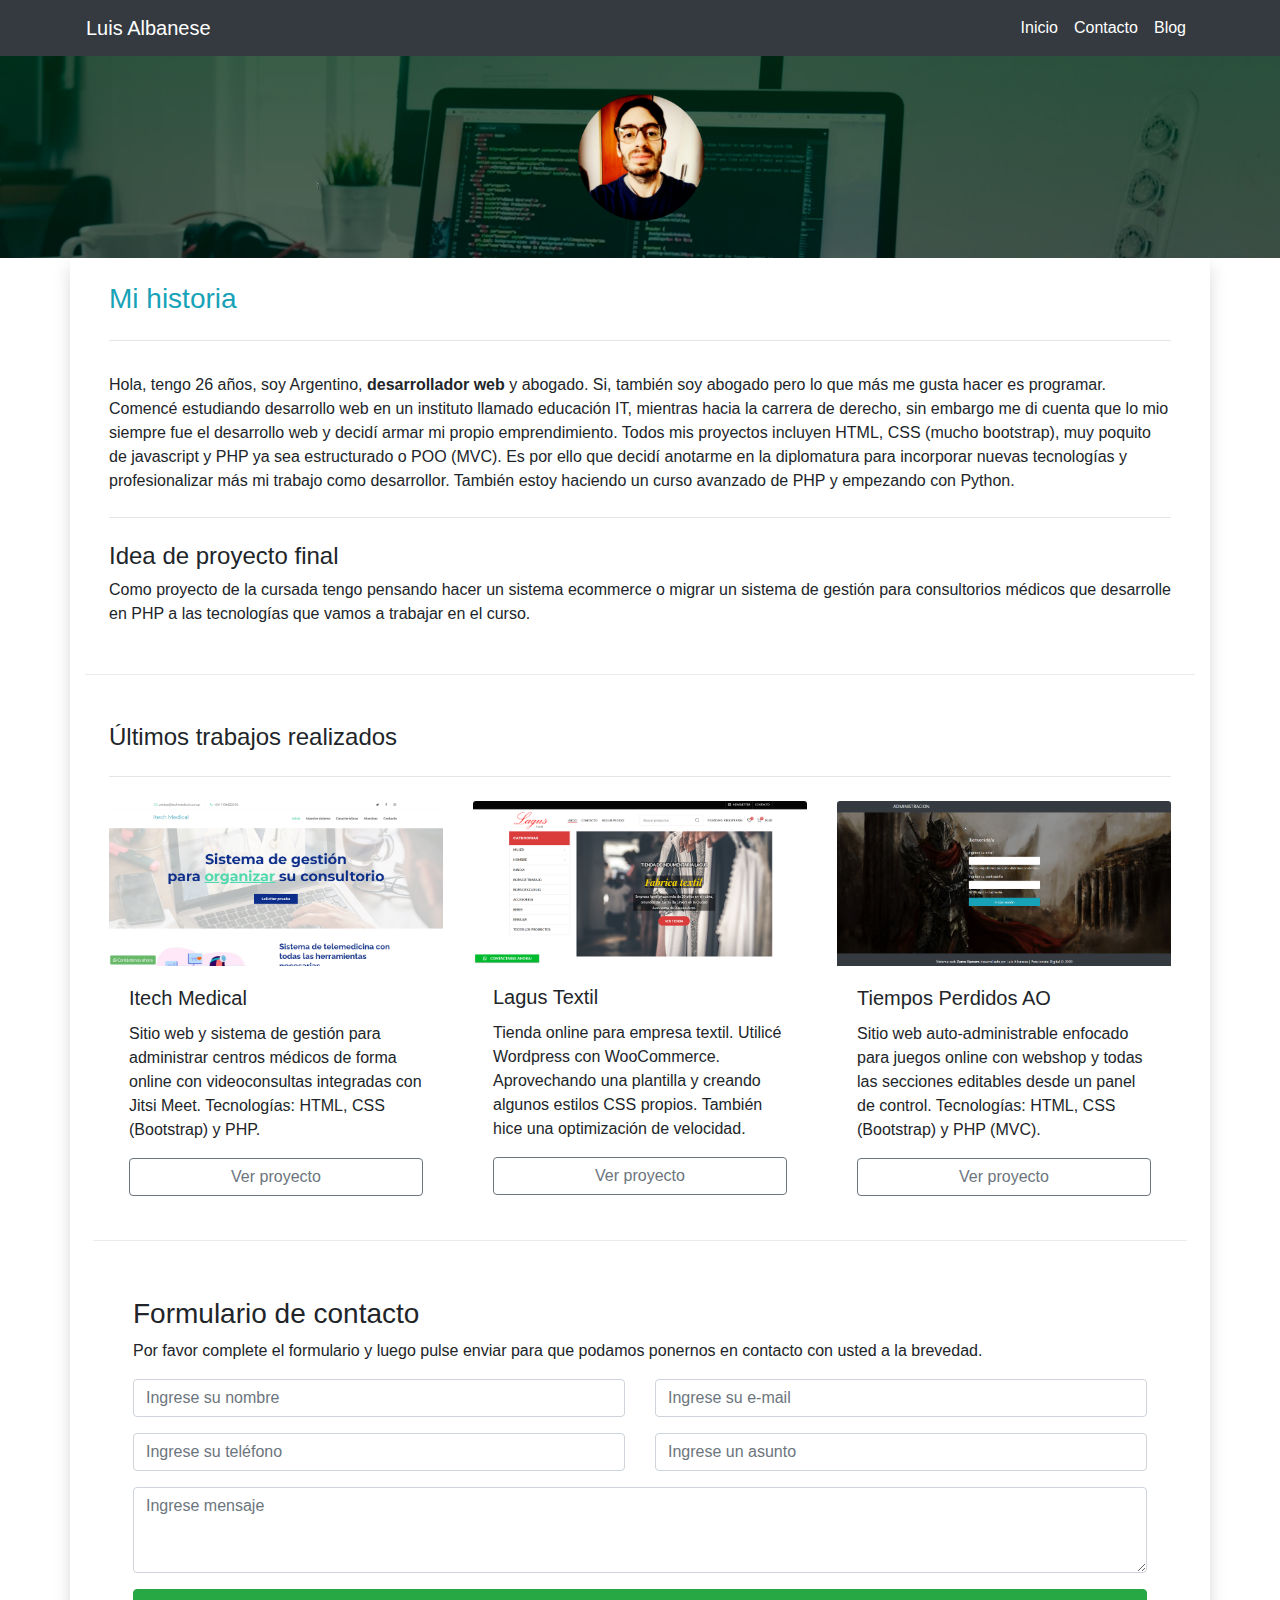
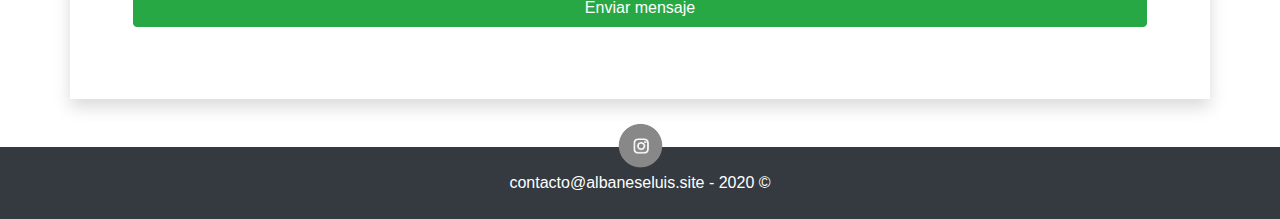
<file: index.html>
<!doctype html>
<html lang="es">

<head>
    <!-- Required meta tags -->
    <meta charset="utf-8">
    <meta name="viewport" content="width=device-width, initial-scale=1, shrink-to-fit=no">
    <meta name="description" content="Protfolio de muestra para presentar en el curso de la UTN">

    <!-- Bootstrap CSS -->
    <link rel="stylesheet" href="css/bootstrap.min.css">
    <link rel="stylesheet" href="css/custom.css">

    <title>Albanese Luis 📣 </title>
</head>

<body>
    <!-- <a href="https://api.whatsapp.com/send?phone=5491134822310&text=Hola, me interesa obtener más información." class="float btn btn-success" target="_blank">
        Contactarme ahora!
    </a>-->
    <header>

        <div class="bg-dark fixed-top">
            <nav class="navbar navbar-expand-lg navbar-dark bg-dark container">
                <a class="navbar-brand" href="#">Luis Albanese</a>
                <button class="navbar-toggler" type="button" data-toggle="collapse" data-target="#navbarNavAltMarkup" aria-controls="navbarNavAltMarkup" aria-expanded="false" aria-label="Toggle navigation">
                      <span class="navbar-toggler-icon"></span>
                    </button>
                <div class="collapse navbar-collapse" id="navbarNavAltMarkup">
                    <div class="navbar-nav ml-auto">
                        <a class="nav-link text-white" href="index.html">Inicio <span class="sr-only">(current)</span></a>
                        <a class="nav-link text-white" href="contacto.html">Contacto</a>
                        <a class="nav-link text-white" href="#">Blog</a>
                    </div>
                </div>
            </nav>
        </div>
        <img src="img/fondo1.png" alt="portada" class="img-fluid mt-5 d-none d-md-block">

        <div class="d-md-none my-5"></div>
        </div>
    </header>
    <!--contenedor principal-->
    <div class="container shadow mb-5">

        <section class="d-flex justify-content-center">
            <div class="bg-white p-4">
                <h3 class="text-info">Mi historia</h3>
                <hr class="my-4">
                <p class="pt-2">Hola, tengo 26 años, soy Argentino, <strong>desarrollador web </strong> y abogado. Si, también soy abogado pero lo que más me gusta hacer es programar. Comencé estudiando desarrollo web en un instituto llamado educación IT, mientras hacia
                    la carrera de derecho, sin embargo me di cuenta que lo mio siempre fue el desarrollo web y decidí armar mi propio emprendimiento. Todos mis proyectos incluyen HTML, CSS (mucho bootstrap), muy poquito de javascript y PHP ya sea estructurado
                    o POO (MVC). Es por ello que decidí anotarme en la diplomatura para incorporar nuevas tecnologías y profesionalizar más mi trabajo como desarrollor. También estoy haciendo un curso avanzado de PHP y empezando con Python.
                </p>
                <hr class="my-4">
                <h4>Idea de proyecto final</h4>
                <p>Como proyecto de la cursada tengo pensando hacer un sistema ecommerce o migrar un sistema de gestión para consultorios médicos que desarrolle en PHP a las tecnologías que vamos a trabajar en el curso.</p>
            </div>
        </section>
        <div class="dropdown-divider mb-5"></div>
        <section class="row px-4">
            <div class="col-md-12">
                <h4>Últimos trabajos realizados</h4>
                <hr class="my-4">
            </div>
            <div class="card col-md-4 mb-3 border-0">
                <img src="img/trabajo1.png" class="card-img-top rotate" alt="trabajo1">
                <div class="card-body">
                    <h5 class="card-title">Itech Medical</h5>
                    <p class="card-text">Sitio web y sistema de gestión para administrar centros médicos de forma online con videoconsultas integradas con Jitsi Meet. Tecnologías: HTML, CSS (Bootstrap) y PHP.</p>
                    <a href="https://itechmedical.com.ar" class="btn btn-outline-secondary btn-block" target="_blank">Ver proyecto</a>
                </div>
            </div>
            <div class="card col-md-4 mb-3 border-0">
                <img src="img/trabajo2.png" class="card-img-top rotate" alt="trabajo22">
                <div class="card-body">
                    <h5 class="card-title">Lagus Textil</h5>
                    <p class="card-text">Tienda online para empresa textil. Utilicé Wordpress con WooCommerce. Aprovechando una plantilla y creando algunos estilos CSS propios. También hice una optimización de velocidad.</p>
                    <a href="https://lagustextil.com.ar" class="btn btn-outline-secondary btn-block" target="_blank">Ver proyecto</a>
                </div>
            </div>
            <div class="card col-md-4 mb-3 border-0">
                <img src="img/trabajo3.png" class="card-img-top rotate" alt="trabajo3">
                <div class="card-body">
                    <h5 class="card-title">Tiempos Perdidos AO</h5>
                    <p class="card-text">Sitio web auto-administrable enfocado para juegos online con webshop y todas las secciones editables desde un panel de control. Tecnologías: HTML, CSS (Bootstrap) y PHP (MVC).</p>
                    <a href="https://tiempos-perdidos.com" class="btn btn-outline-secondary btn-block" target="_blank">Ver proyecto</a>
                </div>
            </div>

        </section>
        <div class="dropdown-divider mx-2"></div>
        <section class="p-5">
            <h3>Formulario de contacto</h3>
            <p>Por favor complete el formulario y luego pulse enviar para que podamos ponernos en contacto con usted a la brevedad.</p>
            <form action="#" method="POST">
                <div class="row">

                    <div class="col-md-6 form-group">
                        <input name="name" type="text" class="form-control" placeholder="Ingrese su nombre" required>
                    </div>
                    <div class="col-md-6 form-group">
                        <input name="email" type="email" class="form-control" placeholder="Ingrese su e-mail" required>
                    </div>
                    <div class="col-md-6 form-group">
                        <input name="phone" type="text" class="form-control" placeholder="Ingrese su teléfono" required>
                    </div>
                    <div class="col-md-6 form-group">
                        <input name="subject" type="text" class="form-control" placeholder="Ingrese un asunto" required>
                    </div>
                    <div class="col-12 form-group">
                        <textarea name="message" class="form-control" rows="3" placeholder="Ingrese mensaje" required></textarea>
                    </div>
                    <div class="col-12 mb-4">
                        <input name="submit" type="submit" class="btn btn-success btn-block" value="Enviar mensaje">
                    </div>
                </div>
                <!-- end form element -->
            </form>
    </div>
    </section>


    </div>

    <!--footer-->

    <!--js-->

    <script src="js/jquery3-5-1.js"></script>
    <script src="js/bootstrap.min.js"></script>


    <!--js end-->

    <footer class="d-flex justify-content-center bg-dark mt-4">
        <div class="bg-dark text-white py-4">contacto@albaneseluis.site - 2020 &copy</div>
    </footer>
    <div class="instagram">
        <a href="https://www.instagram.com/albaneselm/?hl=es-la" target="_blank" title="Seguime en instagram"><img src="img/instagram.png" alt="instagram" class="img-fluid"></a>
    </div>
</body>

</html>
</file>
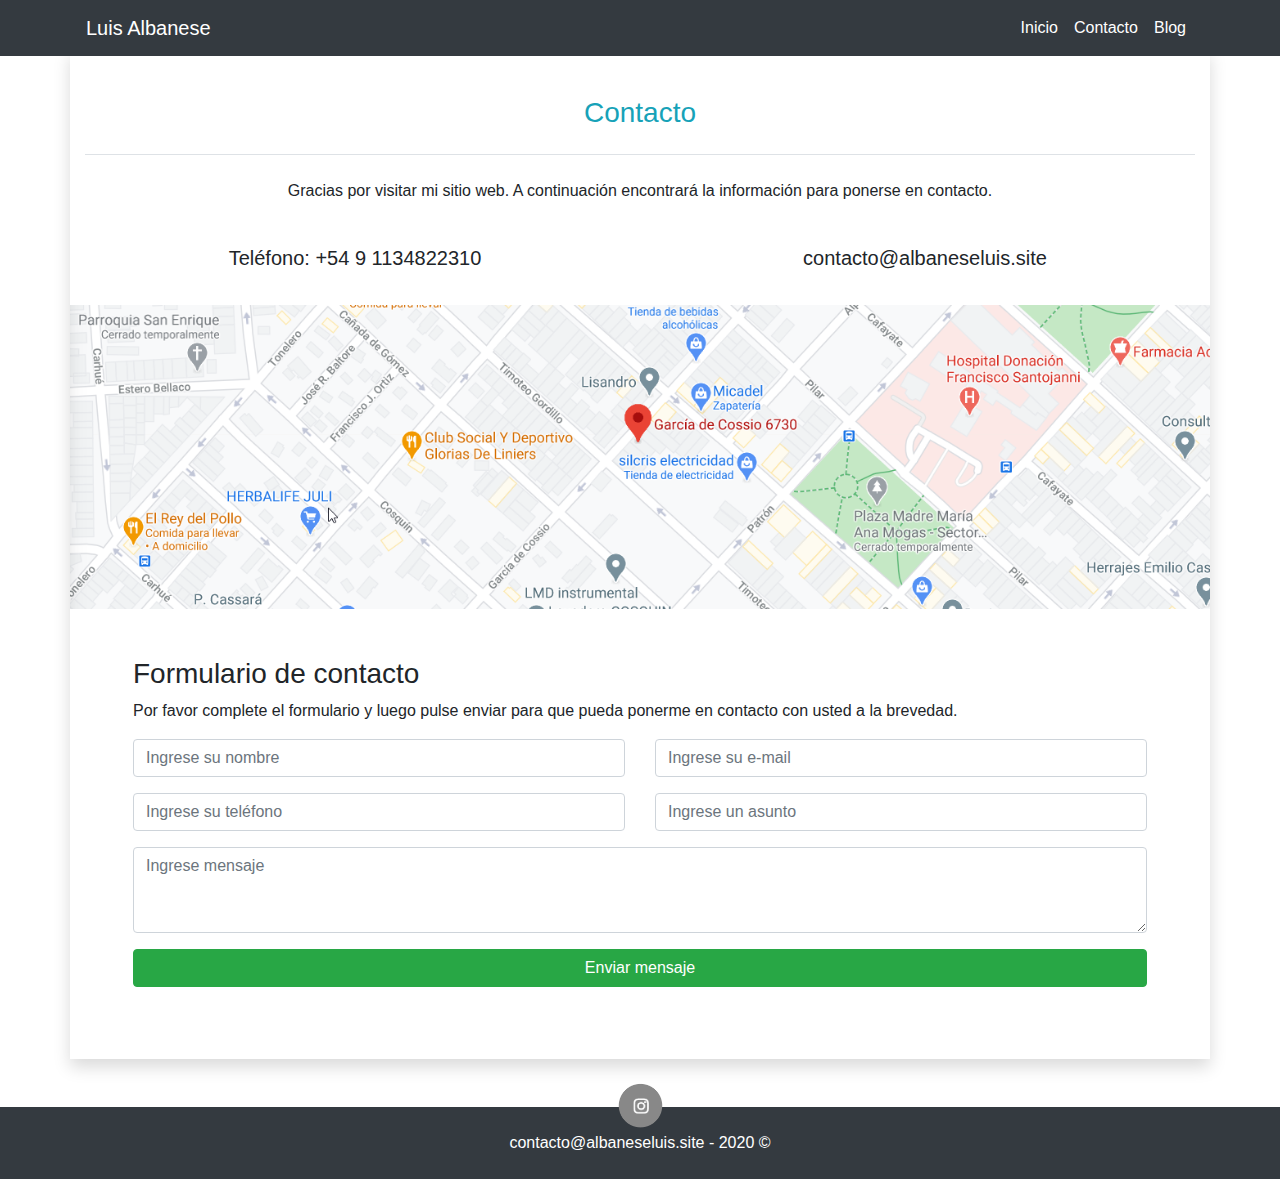
<file: contacto.html>
<!doctype html>
<html lang="es">

<head>
    <!-- Required meta tags -->
    <meta charset="utf-8">
    <meta name="viewport" content="width=device-width, initial-scale=1, shrink-to-fit=no">
    <meta name="description" content="Protfolio de muestra para presentar en el curso de la UTN">

    <!-- Bootstrap CSS -->
    <link rel="stylesheet" href="css/bootstrap.min.css">
    <link rel="stylesheet" href="css/custom.css">

    <title>Albanese Luis 📣 </title>
</head>

<body>
    <!-- <a href="https://api.whatsapp.com/send?phone=5491134822310&text=Hola, me interesa obtener más información." class="float btn btn-success" target="_blank">
        Contactarme ahora!
    </a>-->
    <header>

        <div class="bg-dark fixed-top">
            <nav class="navbar navbar-expand-lg navbar-dark bg-dark container">
                <a class="navbar-brand" href="#">Luis Albanese</a>
                <button class="navbar-toggler" type="button" data-toggle="collapse" data-target="#navbarNavAltMarkup" aria-controls="navbarNavAltMarkup" aria-expanded="false" aria-label="Toggle navigation">
                      <span class="navbar-toggler-icon"></span>
                    </button>
                <div class="collapse navbar-collapse" id="navbarNavAltMarkup">
                    <div class="navbar-nav ml-auto">
                        <a class="nav-link text-white" href="index.html">Inicio <span class="sr-only">(current)</span></a>
                        <a class="nav-link text-white" href="contacto.html">Contacto</a>
                        <a class="nav-link text-white" href="#">Blog</a>
                    </div>
                </div>
            </nav>
        </div>


        <div class="d-md-none my-5"></div>

    </header>
    <!--contenedor principal-->
    <div class="container shadow mb-5 mt-5">

        <section class="">
            <div class="row portada">
                <div class="col-md-12">
                    <div class="d-flex justify-content-center border-bottom  mb-2">
                        <h3 class="text-info pb-3">Contacto</h3>
                    </div>
                </div>

                <div class="col-md-12">
                    <div class="d-flex justify-content-center mb-2">
                        <p class="mt-3">Gracias por visitar mi sitio web. A continuación encontrará la información para ponerse en contacto.</p>
                    </div>
                </div>

                <div class="col-md-6 mt-3 mb-2">
                    <div class="d-flex justify-content-center">
                        <p class="lead"><strong>Teléfono: +54 9 1134822310</strong></p>

                    </div>
                </div>
                <div class="col-md-6 mt-3 mb-2">
                    <div class="d-flex justify-content-center">
                        <p class="lead"><strong>contacto@albaneseluis.site</strong></p>

                    </div>

                </div>
                <div class="col-md-12 m-0 p-0"><img src="img/map.png" alt="portada" class="img-fluid mt-2">
                </div>
            </div>
        </section>



        <section class="p-5">
            <h3>Formulario de contacto</h3>
            <p>Por favor complete el formulario y luego pulse enviar para que pueda ponerme en contacto con usted a la brevedad.</p>
            <form action="#" method="POST">
                <div class="row">

                    <div class="col-md-6 form-group">
                        <input name="name" type="text" class="form-control" placeholder="Ingrese su nombre" required>
                    </div>
                    <div class="col-md-6 form-group">
                        <input name="email" type="email" class="form-control" placeholder="Ingrese su e-mail" required>
                    </div>
                    <div class="col-md-6 form-group">
                        <input name="phone" type="text" class="form-control" placeholder="Ingrese su teléfono" required>
                    </div>
                    <div class="col-md-6 form-group">
                        <input name="subject" type="text" class="form-control" placeholder="Ingrese un asunto" required>
                    </div>
                    <div class="col-12 form-group">
                        <textarea name="message" class="form-control" rows="3" placeholder="Ingrese mensaje" required></textarea>
                    </div>
                    <div class="col-12 mb-4">
                        <input name="submit" type="submit" class="btn btn-success btn-block" value="Enviar mensaje">
                    </div>
                </div>
                <!-- end form element -->
            </form>

        </section>

    </div>

    <!--footer-->

    <!--js-->

    <script src="js/jquery3-5-1.js"></script>
    <script src="js/bootstrap.min.js"></script>


    <!--js end-->

    <footer class="d-flex justify-content-center bg-dark mt-4">
        <div class="bg-dark text-white py-4">contacto@albaneseluis.site - 2020 &copy</div>
    </footer>
    <div class="instagram ">
        <a href="https://www.instagram.com/albaneselm/?hl=es-la" target="_blank" title="Seguime en instagram"><img src="img/instagram.png" alt="instagram" class="img-fluid"></a>
    </div>
</body>

</html>
</file>
<file: css/custom.css>
/* Rotación */			
.rotate{

    -webkit-transition-duration: 0.8s;
    -moz-transition-duration: 0.8s;
    -o-transition-duration: 0.8s;
    transition-duration: 0.8s;

    -webkit-transition-property: -webkit-transform;
    -moz-transition-property: -moz-transform;
    -o-transition-property: -o-transform;
    transition-property: transform;

    overflow:hidden;

}  
 

/* Transformación al pasar el ratón por encima */ 
.rotate:hover  
{

    transform: rotate(3deg);
    -ms-transform: rotate(3deg);
    -webkit-transform: rotate(3deg);
    -o-transform: rotate(3deg);

}

.instagram {
    text-align: center;
    width: 45px;
    margin: 0 auto;
    margin-top: -6rem;
 
}


/*whatsapp flotante */

.float {
    position: fixed;
    width: 205px;
    height: 40px;
    bottom: 13px;
    float: left;
    margin-left: 10px;
    background-color: #67b868;
    color: #FFF;
    text-align: center;
    font-size: 18px;
    /*box-shadow: 2px 2px 3px #999;*/
    z-index: 100;
}

.my-float {
    margin-top: 16px;
}


/*fin whatsapp flotante*/

@media (max-width: 576px) {
    .float {
        position: fixed;
        width: 205px;
        height: 40px;
        bottom: 15px;
        float: left;
        background-color: #67b868;
        color: #FFF;
        text-align: center;
        font-size: 17px;
        margin-left: 10px;
        /*box-shadow: 2px 2px 3px #999;*/
        z-index: 100;
    }
}

.portada {
    padding-top: 3rem;
}
</file>
